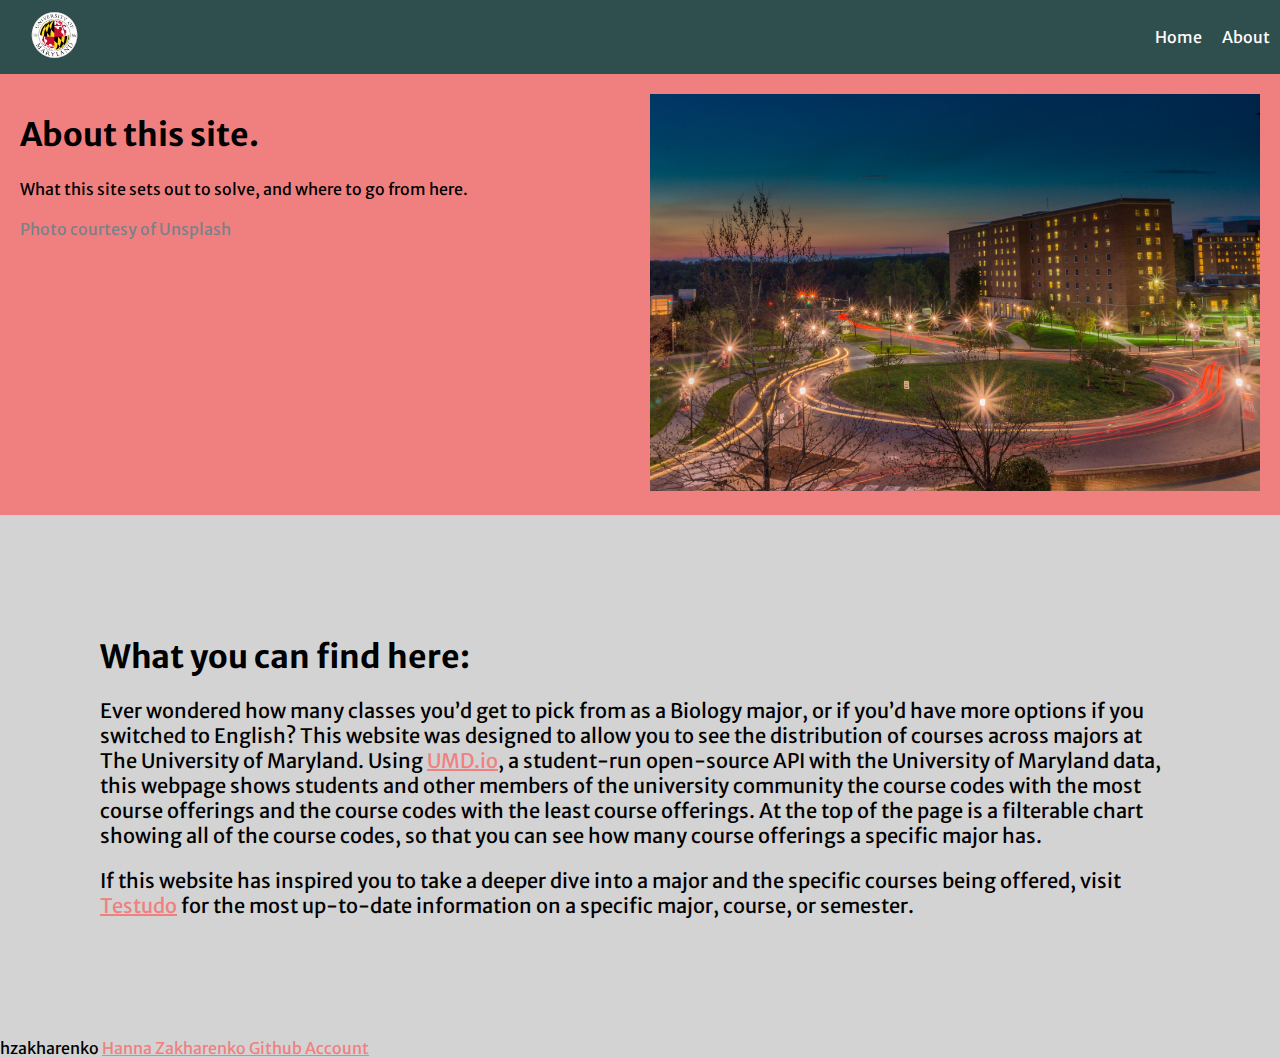
<file: about.html>
<!DOCTYPE html>
<html lang="en">

<head>
    <meta charset="UTF-8">
    <meta http-equiv="X-UA-Compatible" content="IE=edge">
    <meta name="viewport" content="width=device-width, initial-scale=1.0">
    <title>Hanna Zakharenko Final Project Layout</title>
    <link rel="stylesheet" type="text/css" href="style.css">

    <link rel="preconnect" href="https://fonts.googleapis.com">
    <link rel="preconnect" href="https://fonts.gstatic.com" crossorigin>
    <link
        href="https://fonts.googleapis.com/css2?family=Merriweather+Sans:ital,wght@0,300;0,400;0,500;0,600;0,700;0,800;1,300;1,400;1,500;1,600;1,700;1,800&display=swap"
        rel="stylesheet">
</head>

<body>
    <div class="wrapper">
        <header>
            <nav>
                <div class="logo">
                    <img src="images/umd_logo.png" alt="Logo">
                </div>
                <div class="links">
                    <ul>
                        <li><a href="index.html">Home</a></li>
                        <li><a href="#">About</a></li>
                    </ul>
                </div>
            </nav>
        </header>
        <div class="hero">
            <div class="text">
                <h1>About this site.</h1>
                <p>What this site sets out to solve, and where to go from here.</p>
                <p class="caption">Photo courtesy of Unsplash</p>
            </div>
            <div class="image">
                <img src="images/umd.jpg" alt="Photo of the University of Maryland's campus.">
            </div>
        </div>
        <div class="container_about">
            <h1>What you can find here:</h1>
            <p class="about-text">Ever wondered how many classes you’d get to pick from as a Biology major, or if you’d have more options if you switched to English? This website was designed to allow you to see the distribution of courses across majors at The University of Maryland. Using <a href="https://umd.io/" target="_blank">UMD.io</a>, a student-run open-source API with the University of Maryland data, this webpage shows students and other members of the university community the course codes with the most course offerings and the course codes with the least course offerings. At the top of the page is a filterable chart showing all of the course codes, so that you can see how many course offerings a specific major has.</p>
            <p class="about-text">If this website has inspired you to take a deeper dive into a major and the specific courses being offered, visit <a href="https://www.testudo.umd.edu/" target="_blank">Testudo</a> for the most up-to-date information on a specific major, course, or semester.</p>
            
        </div>
        <footer class="footer">hzakharenko <a href="http://github.com/hzakharenko/" target="_blank"
            rel="noopener noreferrer">Hanna Zakharenko Github Account</a></footer>
    </div>
</body>

</html>
</file>
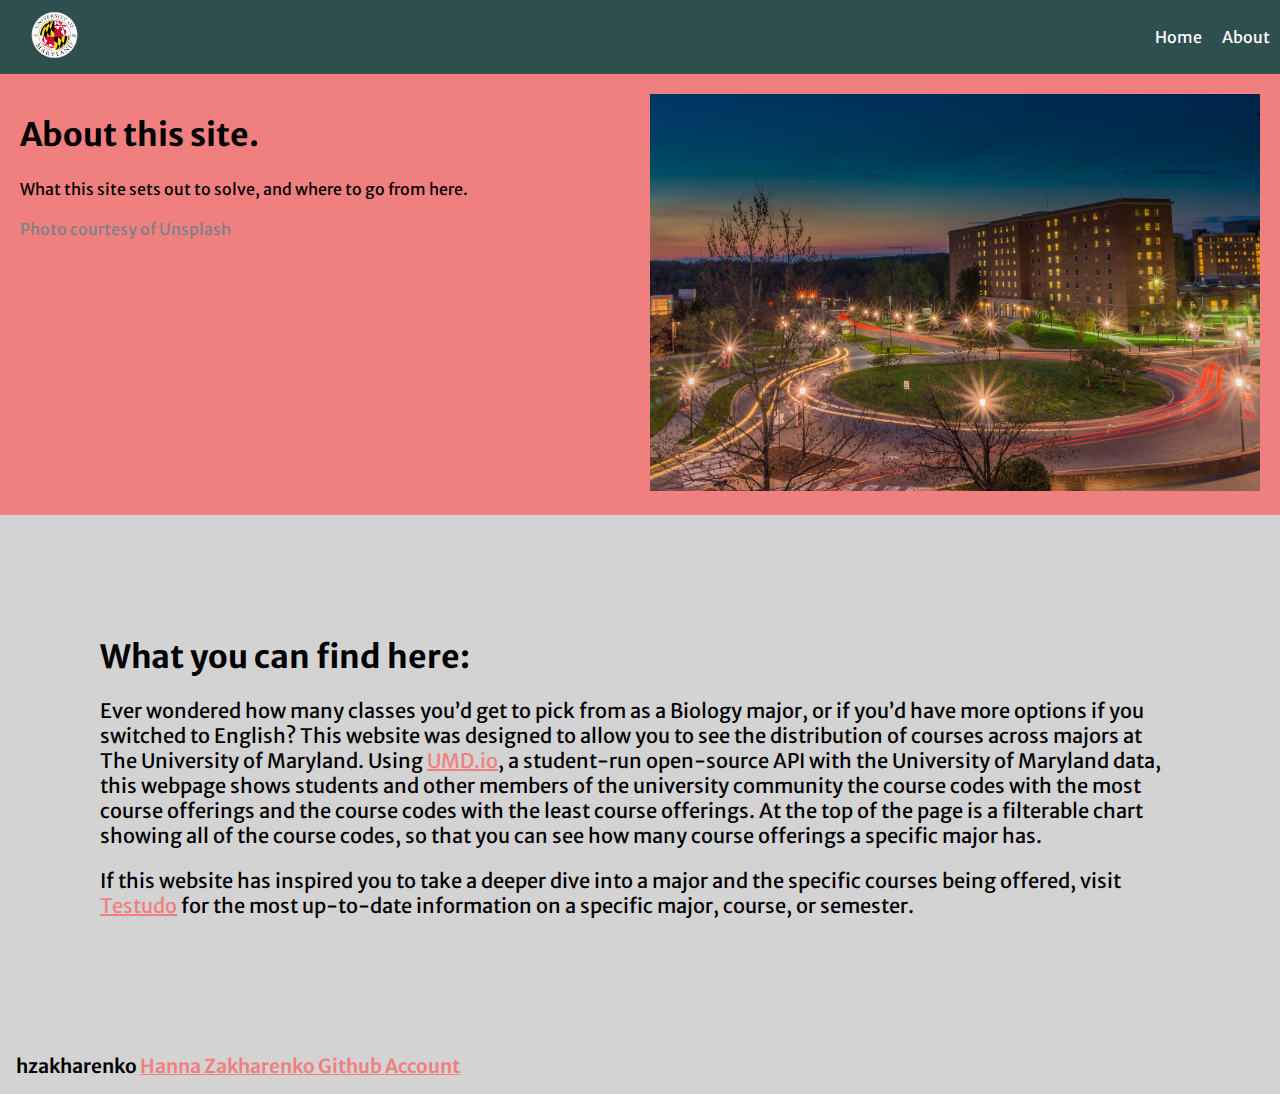
<file: html/about.html>
<!DOCTYPE html>
<html lang="en">

<head>
    <meta charset="UTF-8">
    <meta http-equiv="X-UA-Compatible" content="IE=edge">
    <meta name="viewport" content="width=device-width, initial-scale=1.0">
    <title>Hanna Zakharenko Final Project Layout</title>
    <link rel="stylesheet" type="text/css" href="../css/style.css">

    <link rel="preconnect" href="https://fonts.googleapis.com">
    <link rel="preconnect" href="https://fonts.gstatic.com" crossorigin>
    <link
        href="https://fonts.googleapis.com/css2?family=Merriweather+Sans:ital,wght@0,300;0,400;0,500;0,600;0,700;0,800;1,300;1,400;1,500;1,600;1,700;1,800&display=swap"
        rel="stylesheet">
</head>

<body>
    <div class="wrapper">
        <header>
            <nav>
                <div class="logo">
                    <img src="../images/umd_logo.png" alt="Logo">
                </div>
                <div class="links">
                    <ul>
                        <li><a href="../index.html">Home</a></li>
                        <li><a href="#">About</a></li>
                    </ul>
                </div>
            </nav>
        </header>
        <div class="hero">
            <div class="text">
                <h1>About this site.</h1>
                <p>What this site sets out to solve, and where to go from here.</p>
                <p class="caption">Photo courtesy of Unsplash</p>
            </div>
            <div class="image">
                <img src="../images/umd.jpg" alt="Photo of the University of Maryland's campus.">
            </div>
        </div>
        <div class="container_about">
            <h1>What you can find here:</h1>
            <p class="about-text">Ever wondered how many classes you’d get to pick from as a Biology major, or if you’d
                have more options if you switched to English? This website was designed to allow you to see the
                distribution of courses across majors at The University of Maryland. Using <a href="https://umd.io/"
                    target="_blank">UMD.io</a>, a student-run open-source API with the University of Maryland data, this
                webpage shows students and other members of the university community the course codes with the most
                course offerings and the course codes with the least course offerings. At the top of the page is a
                filterable chart showing all of the course codes, so that you can see how many course offerings a
                specific major has.</p>
            <p class="about-text">If this website has inspired you to take a deeper dive into a major and the specific
                courses being offered, visit <a href="https://www.testudo.umd.edu/" target="_blank">Testudo</a> for the
                most up-to-date information on a specific major, course, or semester.</p>

        </div>
        <footer class="footer">hzakharenko <a href="http://github.com/hzakharenko/" target="_blank"
                rel="noopener noreferrer">Hanna Zakharenko Github Account</a></footer>
    </div>
</body>

</html>
</file>
<file: style.css>
body {
	font-family: 'Merriweather Sans', sans-serif;
	background-color: lightgray;
	margin:0;
	display:flex;
}

.about-text {
	font-size: 20px;
}

header {
	background-color: darkslategray;
	color: #fff;
}

nav {
	display: flex;
	justify-content: space-between;
	align-items: center;
	padding: 10px;
}

.logo img {
	height: 50px;
}

.links ul {
	list-style: none;
	display: flex;
}

.links li {
	margin-left: 20px;
}

.links a {
	color: #fff;
	text-decoration: none;
}

.caption {
	color: #7b8088;
}

.hero {
	display: flex;
	flex-wrap: wrap;
	padding: 20px;
    border: 20px;
    background-color: lightcoral;
}

.container {
    padding: 20px;
    border: 20px;
	display: flex;
	flex-direction: column;
	justify-content: center;
	align-items: center;
}


.container_sides {
    padding: 20px;
    border: 20px;
}

.container_about {
    padding: 100px;
    border: 100px;
}

.text {
	flex: 1;
	margin-right: 20px;
}

.text h2 {
	font-size: 24px;
}

.text p {
	font-size: 16px;
	line-height: 1.5;
}

.image {
	flex: 1;
}

.image img {
	width: 100%;
	height: auto;
}

.chart_container {
	width: 70%;
	height: 70%;
}


.big_chart {
	width: 95%;
	height: 100%
}

a {
	color: lightcoral;
}

form input {
	/* This is a hack to make sure our boxes line up with one another nicely */
	width: 100%;
	width: -moz-available;
	/* WebKit-based browsers will ignore this. */
	width: -webkit-fill-available;
	/* Mozilla-based browsers will ignore this. */
	width: fill-available;
  
	/* here we are setting white space correctly */
	margin-bottom: 1rem;
	height: 2rem;
	border-radius: 4px;
  }
  
  form label {
	width: 100%;
	width: -moz-available;
	/* WebKit-based browsers will ignore this. */
	width: -webkit-fill-available;
	/* Mozilla-based browsers will ignore this. */
	width: fill-available;
	align-items: flex-start;
  
	display: block;
	/* this turns the label text into a box we can set margins on */
	margin-bottom: 0.5rem;
  }
</file>
<file: css/style.css>
body {
	font-family: 'Merriweather Sans', sans-serif;
	background-color: lightgray;
	margin: 0;
	display: flex;
}

.about-text {
	font-size: 20px;
}

header {
	background-color: darkslategray;
	color: #fff;
}

nav {
	display: flex;
	justify-content: space-between;
	align-items: center;
	padding: 10px;
}

.logo img {
	height: 50px;
}

.links ul {
	list-style: none;
	display: flex;
}

.links li {
	margin-left: 20px;
}

.links a {
	color: #fff;
	text-decoration: none;
}

.caption {
	color: #7b8088;
}

.hero {
	display: flex;
	flex-wrap: wrap;
	padding: 20px;
	border: 20px;
	background-color: lightcoral;
}

.container {
	padding: 20px;
	border: 20px;
	display: flex;
	flex-direction: column;
	justify-content: center;
	align-items: center;
}


.container_sides {
	padding: 20px;
	border: 20px;
}

.container_about {
	padding: 100px;
	border: 100px;
}

.text {
	flex: 1;
	margin-right: 20px;
}

.text h2 {
	font-size: 24px;
}

.footer {
	flex-shrink: 0;
	padding: 1rem;
	font-size: 1.2rem;
	font-weight: 600;
	position: relative;
	bottom: 0;
}


.text p {
	font-size: 16px;
	line-height: 1.5;
}

.image {
	flex: 1;
}

.image img {
	width: 100%;
	height: auto;
}

.chart_container {
	width: 70%;
	height: 70%;
}


.big_chart {
	width: 95%;
	height: 100%
}

a {
	color: lightcoral;
}

form input {
	/* This is a hack to make sure our boxes line up with one another nicely */
	width: 100%;
	width: -moz-available;
	/* WebKit-based browsers will ignore this. */
	width: -webkit-fill-available;
	/* Mozilla-based browsers will ignore this. */
	width: fill-available;

	/* here we are setting white space correctly */
	margin-bottom: 1rem;
	height: 2rem;
	border-radius: 4px;
}

form label {
	width: 100%;
	width: -moz-available;
	/* WebKit-based browsers will ignore this. */
	width: -webkit-fill-available;
	/* Mozilla-based browsers will ignore this. */
	width: fill-available;
	align-items: flex-start;

	display: block;
	/* this turns the label text into a box we can set margins on */
	margin-bottom: 0.5rem;
}
</file>
